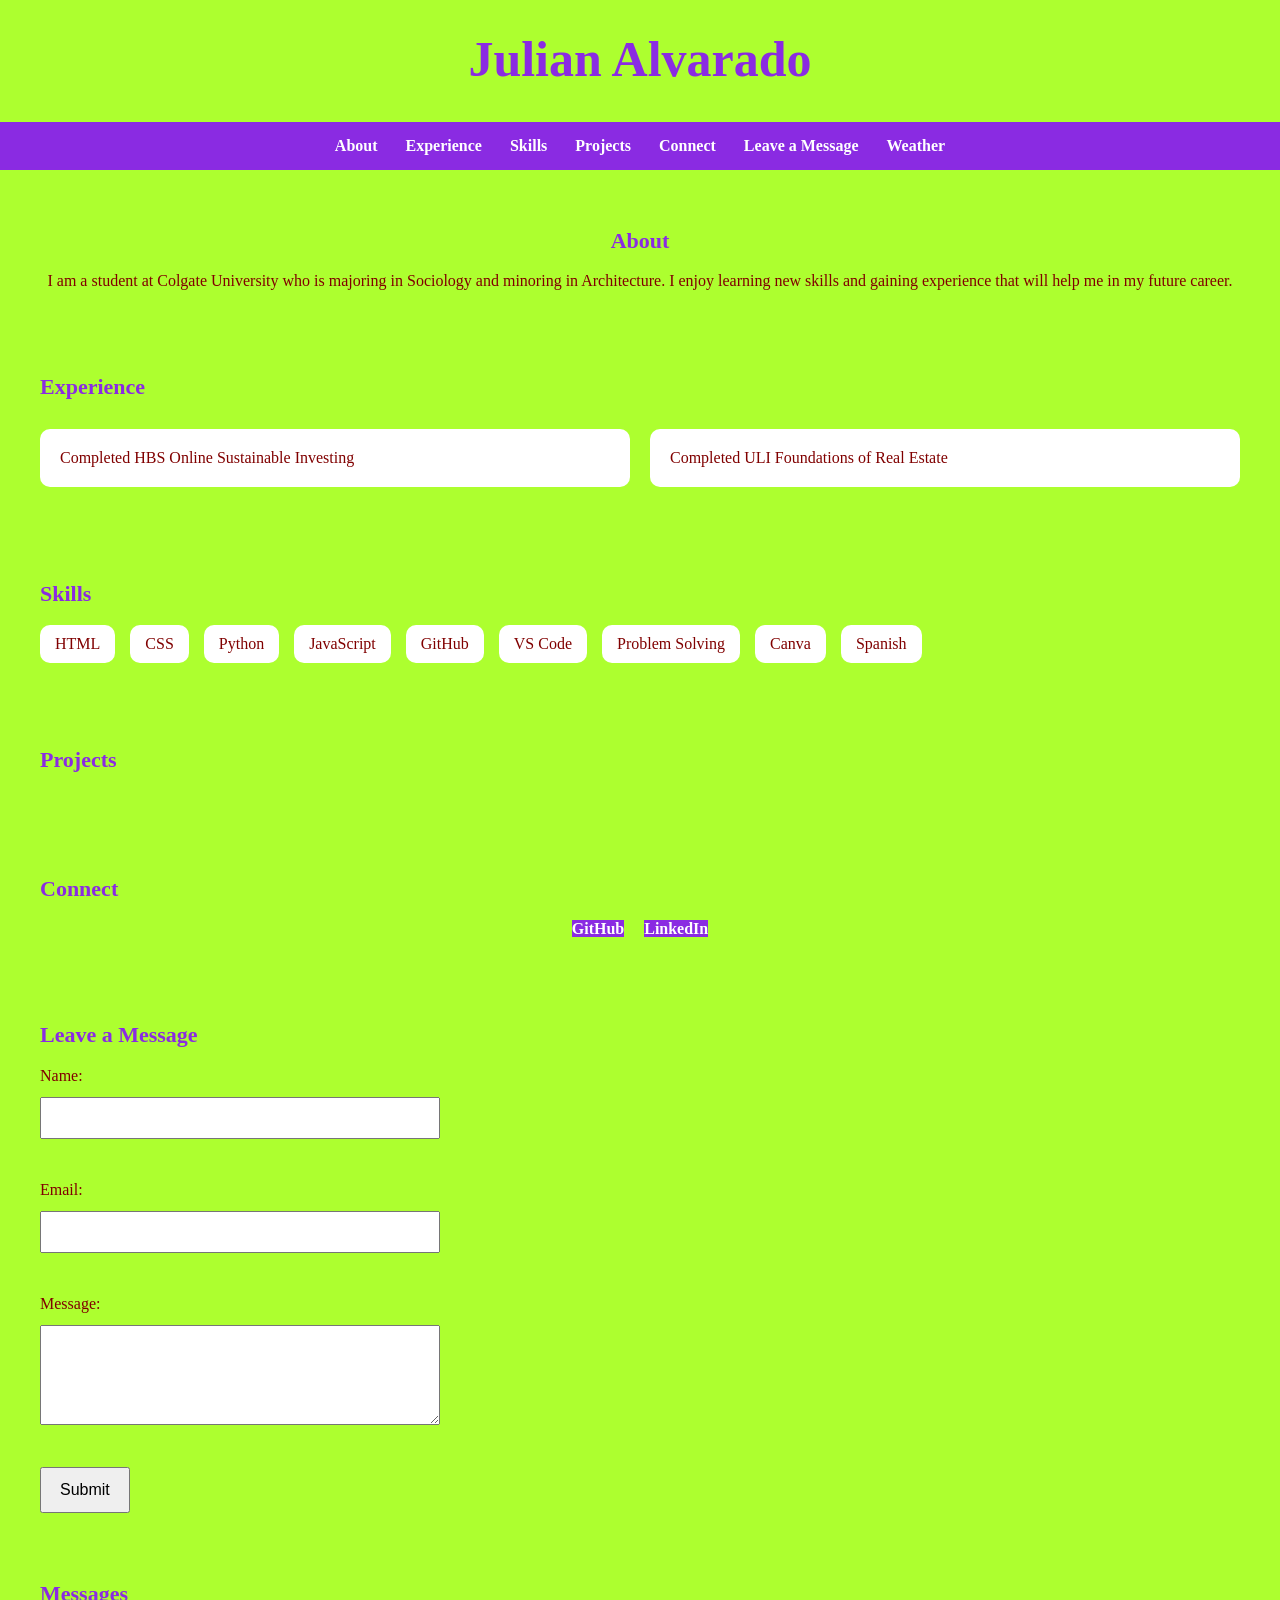
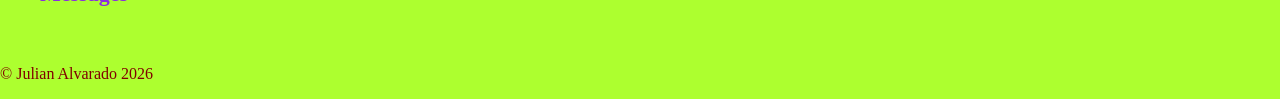
<file: index.html>
<!DOCTYPE html>
<html lang="en">

<head>
    <title>Julian Alvarado's Portfolio</title>

    <meta charset="UTF-8">
    <meta name="description" content="Portfolio webpage for Julian Alvarado">
    <meta name="keywords" content="portfolio, HTML, student">

    <link rel="stylesheet" href="css/index.css">
</head>
    
<body>

    <h1>Julian Alvarado</h1>

    <nav>
        <a href="#About">About</a>
        <a href="#Experience">Experience</a>
        <a href="#Skills">Skills</a>
        <a href="#Projects">Projects</a>
        <a href="#Connect">Connect</a>
        <a href="#leave-message">Leave a Message</a>
        <a href="openapi.html">Weather</a>
    </nav>

    <section id="About">
        <h2>About</h2>
        <p>
            I am a student at Colgate University who is majoring in Sociology
            and minoring in Architecture. I enjoy learning new skills and gaining
            experience that will help me in my future career.
        </p>
    </section>

    <section id="Experience">
        <h2>Experience</h2>
        <ul>
            <li>Completed HBS Online Sustainable Investing</li>
            <li>Completed ULI Foundations of Real Estate</li>
        </ul>
    </section>

    <section id="Skills">
        <h2>Skills</h2>
        <ul></ul>
    </section>

    <section id="Projects">
        <h2>Projects</h2>
        <ul>
        </ul>
    </section>

    <section id="Connect">
        <h2>Connect</h2>
        <ul>
            <li><a href="https://github.com/Julian1321">GitHub</a></li>
            <li><a href="https://www.linkedin.com/in/julianalvarado22/">LinkedIn</a></li>

        </ul>

    
</section>

<section id="leave-message">
    <h2>Leave a Message</h2>

    <form name="leave_message">
        <label for="usersName">Name:</label>
        <input type="text" name="usersName" id="usersName" required>

        <br>

        <label for="usersEmail">Email:</label>
        <input type="email" name="usersEmail" id="usersEmail" required>

        <br>

      <label for="usersMessage">Message:</label>
      <textarea name="usersMessage" id="usersMessage" required></textarea>

        <br>

        <button type="submit">Submit</button>
    </form>
</section>

<section id="messages">
    <h2>Messages</h2>
    <ul></ul>
</section>

    <script src="js/index.js"></script>
</body>
</html>
</file>
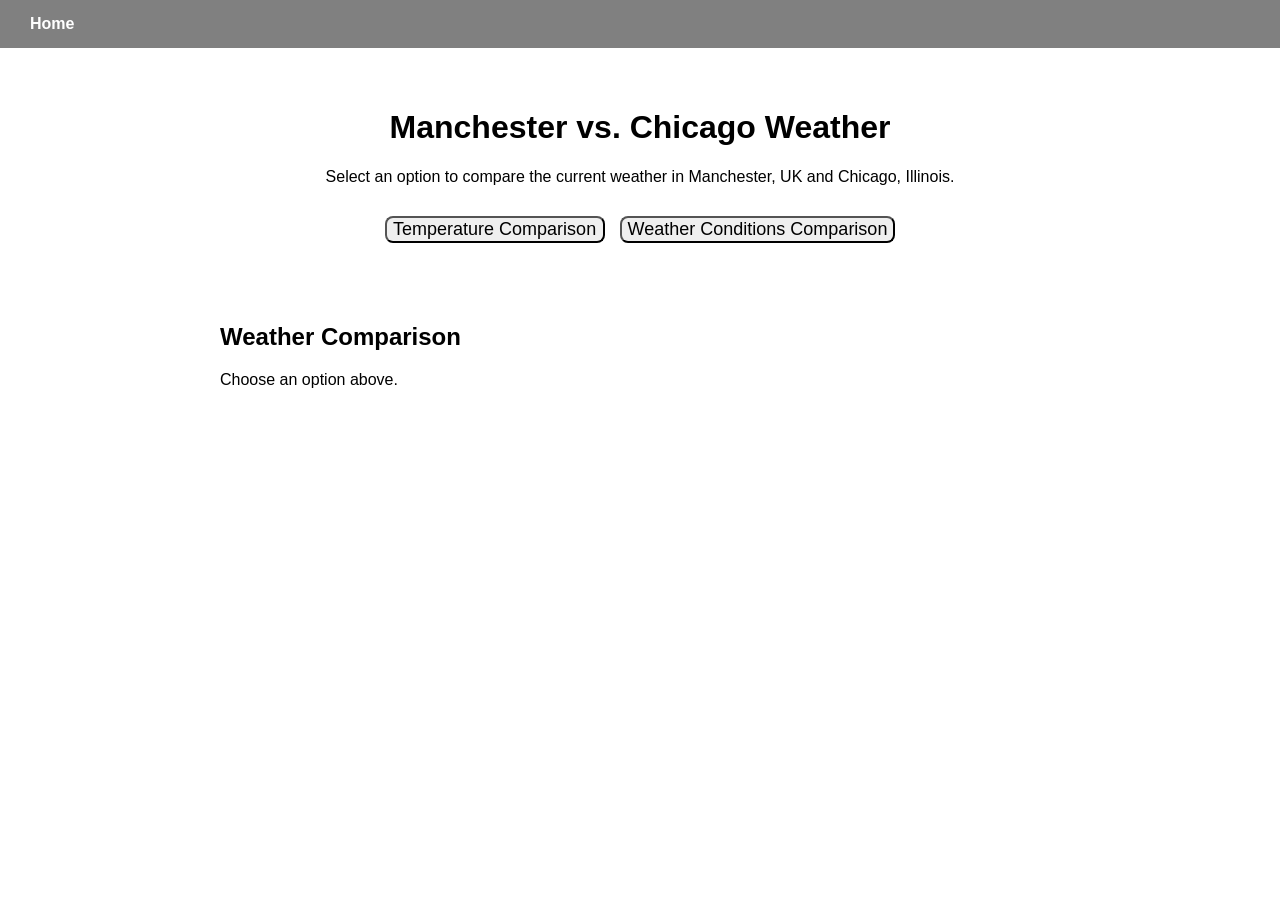
<file: openapi.html>
<!DOCTYPE html>
<html lang="en">

<head>
    <meta charset="UTF-8">
    <meta name="viewport" content="width=device-wdith, initial-scale=1.0">

    <title>Manchester vs Chicago Weather</title>

    <link rel="stylesheet" href="css/openapi.css">

</head>

<body>

    <nav>
        <ul>
            <li><a href="index.html">Home</a></li>

        </ul>
    </nav>

    <main>
        <h1>Manchester vs. Chicago Weather</h1>

        <p>Select an option to compare the current weather in Manchester, UK and Chicago, Illinois.

        <div class="weather-navigation">
            <button id="temperature-button">Temperature Comparison</button>
            <button id="conditions-button">Weather Conditions Comparison</button>
        </div>

        <section id="weather-results">
            <h2 id="weather-heading">Weather Comparison</h2>
            <p id="manchester-result">Choose an option above.</p>
            <p id="chicago-result"></p>
        </section>
    </main>

    <script src="js/openapi.js"></script>
    
</body>
</html>
</file>
<file: css/index.css>
body {
    background-color: greenyellow;
    color:maroon;
    font-family: 'Times New Roman', Times, serif;
    margin: 0;
    padding: 0;
}

h1 {
    text-align: center;
    font-size: 50px;
    font-weight: bold;
    color:blueviolet;
    margin-top: 30px;
}

h2 {
    font-size: 22px;
    font-weight: bold;
    color:blueviolet;
}

section {
    margin: 30px;
    padding: 10px;
}

nav {
    text-align: center;
    background-color: blueviolet;
    padding: 15px;
}

nav a {
    color: white;
    text-decoration: none;
    margin: 0 12px;
    font-weight: bold;
}

#About {
    text-align: center;
}

#Experience ul {
    display: flex;
    flex-wrap: wrap;
    gap: 20px;
    padding: 0;
}

#Experience li {
    list-style: none;
    background-color: white;
    padding: 20px;
    margin: 10px 0;
    border-radius: 10px;
    flex: 1 1 200px;
}

#Connect ul {
    display: flex;
    justify-content: center;
    gap: 20px;
    padding: 0;
}

#Connect li {
    list-style: none;
}

#Connect a {
    text-decoration: none;
    background-color: blueviolet;
    color: white;
    font-weight: bold;
}

#Skills ul {
    display: flex;
    flex-wrap: wrap;
    gap: 15px;
    padding: 0;
}

#Skills li {
    list-style: none;
    background-color: white;
    padding: 10px 15px;
    border-radius: 10px;
}

#leave-message form {
    display: flex;
    flex-direction: column;
    gap: 12px;
    max-width: 400px;
}

#leave-message input,
#leave-message textarea {
    padding: 10px;
    font-size: 16px;
    width: 100%;
    box-sizing: border-box;
}

#leave-message textarea {
    min-height: 100px;
}

#leave-message button {
    padding: 12px 18px;
    font-size: 16px;
    min-height: 44px;
    width: fit-content;
}

#messages li {
    margin-bottom: 12px;
}

#messages span {
    margin-left: 8px;
}

#messages button {
    margin-left: 10px;
    padding: 6px 10px;
}

@media (max-width: 600px) {
    #leave-message form {
        max-width: 100%;
    }
     #leave-message button {
        width: 100%;
     }
}

#Projects ul {
    display: flex;
    flex-wrap: wrap;
    gap: 15px;
    list-style: none;
    padding: 0;
}

#Projects li {
    background-color: white;
    padding: 12px 18px;
    border-radius: 10px;
}
</file>
<file: css/openapi.css>
body {
    font-family: Arial, sans-serif;
    margin: 0;
    background-color: white;
    color: black;
}

nav {
    background-color: grey;
    padding: 15px 30px;
}

nav ul {
    list-style: none;
    margin: 0;
    padding: 0;
}

nav a {
    color: white;
    text-decoration: none;
    font-weight: bold;
}

main {
    max-width: 900px;
    margin: 0 auto;
    padding: 40px 20px;
}

h1 {
    text-align: center;
}

main > p {
    text-align: center;
}

section {
    background-color: white;
    padding: 25px;
    margin: 25px 0;
    border-radius: 10px;

}

.weather-navigation {
    display: flex;
    justify-content: center;
    gap: 15px;
    margin: 30px 0;
}

.weather-navigation button {
    padding: 16px 28 px;
    font-size: 18px;
    min-width: 220px;
    border-radius: 8px;
    cursor: pointer;
}

#weather-results {
    padding: 30px;
    min-height: 140px;
}
</file>
